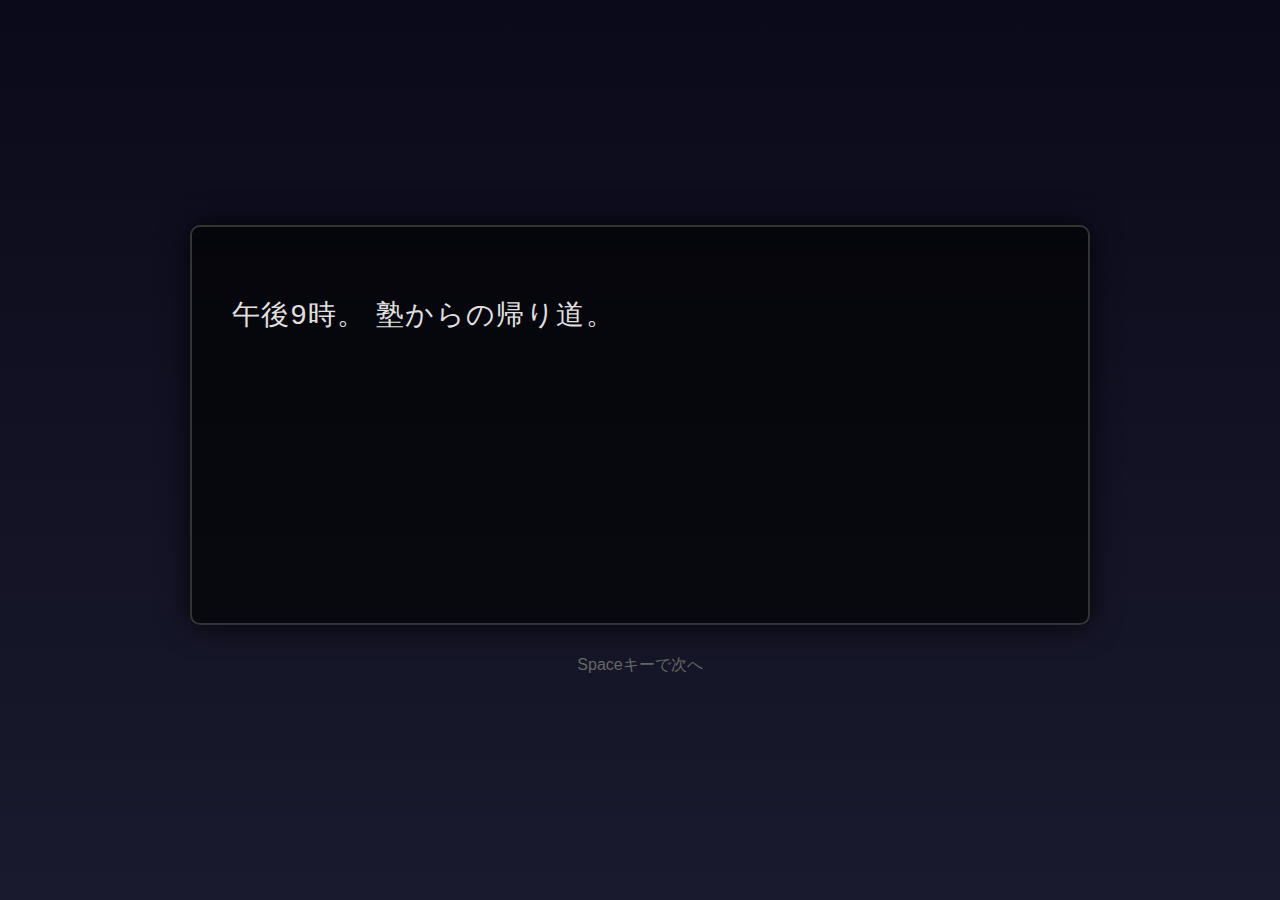
<file: index.html>
<!DOCTYPE html>
<html lang="ja">
<head>
    <meta charset="UTF-8">
    <meta name="viewport" content="width=device-width, initial-scale=1.0">
    <title>夜道 - インタラクティブストーリー</title>
    <link rel="stylesheet" href="style.css">
</head>
<body>
    <div class="container">
        <div id="story-container">
            <div id="text-display"></div>
        </div>

        <div id="choices-container" class="hidden">
            <!-- 選択肢がここに表示される -->
        </div>

        <div id="controls">
            <div id="space-hint" class="hint">Spaceキーで次へ</div>
        </div>
    </div>

    <script src="script.js"></script>
</body>
</html>
</file>
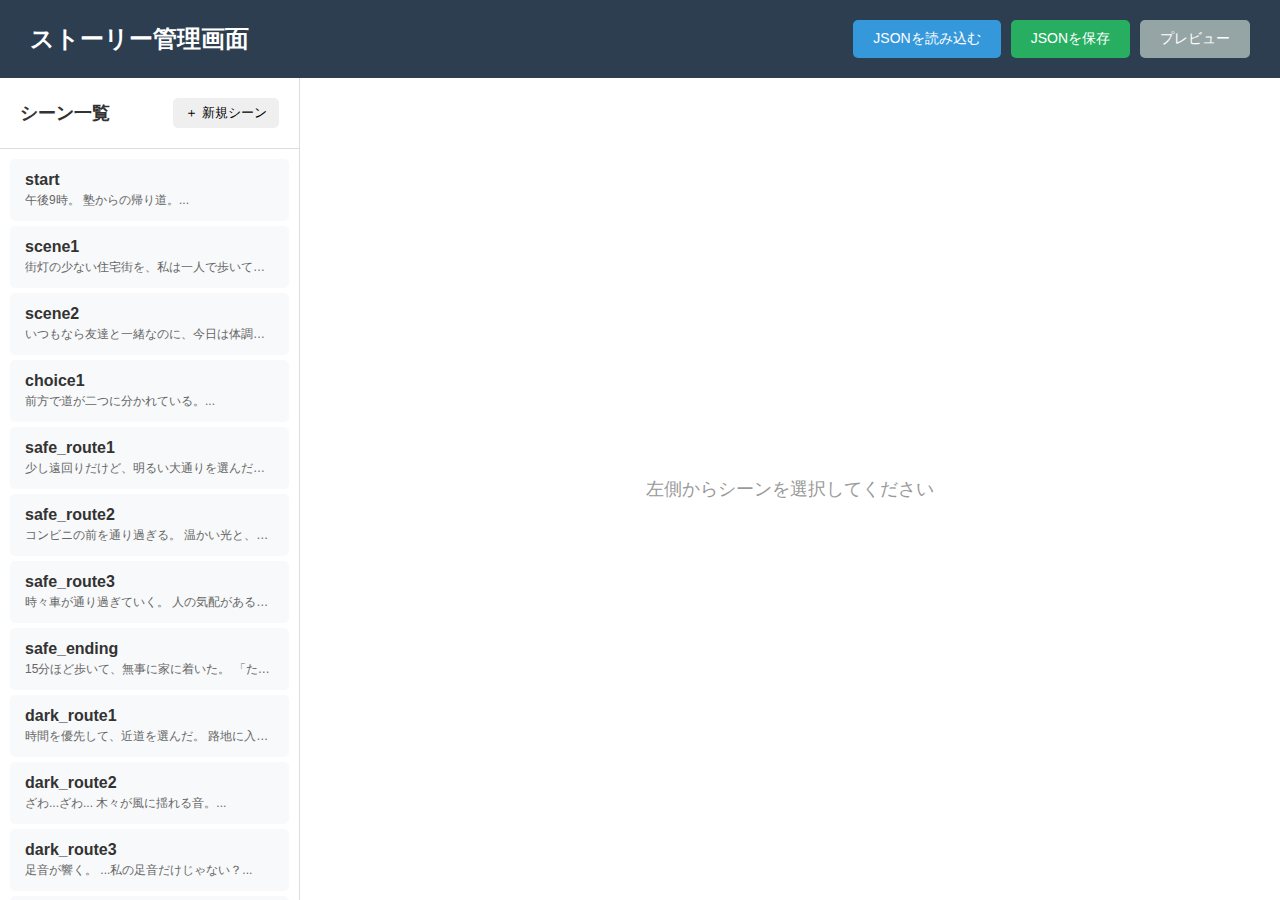
<file: admin.html>
<!DOCTYPE html>
<html lang="ja">
<head>
    <meta charset="UTF-8">
    <meta name="viewport" content="width=device-width, initial-scale=1.0">
    <title>ストーリー管理画面</title>
    <link rel="stylesheet" href="admin.css">
</head>
<body>
    <div class="admin-container">
        <header class="admin-header">
            <h1>ストーリー管理画面</h1>
            <div class="header-actions">
                <button id="load-json-btn" class="btn btn-primary">JSONを読み込む</button>
                <button id="save-json-btn" class="btn btn-success">JSONを保存</button>
                <a href="index.html" class="btn btn-secondary">プレビュー</a>
            </div>
        </header>

        <div class="admin-content">
            <!-- 左側：シーン一覧 -->
            <aside class="scenes-list">
                <div class="list-header">
                    <h2>シーン一覧</h2>
                    <button id="add-scene-btn" class="btn btn-small">＋ 新規シーン</button>
                </div>
                <div id="scenes-container" class="scenes-container">
                    <!-- シーン一覧がここに表示される -->
                </div>
            </aside>

            <!-- 右側：シーン編集 -->
            <main class="scene-editor">
                <div id="editor-placeholder" class="editor-placeholder">
                    左側からシーンを選択してください
                </div>

                <div id="editor-content" class="editor-content hidden">
                    <div class="editor-header">
                        <h2>シーン編集</h2>
                        <button id="delete-scene-btn" class="btn btn-danger">削除</button>
                    </div>

                    <!-- シーンID -->
                    <div class="form-group">
                        <label for="scene-id">シーンID</label>
                        <input type="text" id="scene-id" class="form-control" placeholder="scene_id">
                        <small>一意のIDを入力してください</small>
                    </div>

                    <!-- テキスト -->
                    <div class="form-group">
                        <label for="scene-text">テキスト</label>
                        <textarea id="scene-text" class="form-control" rows="8" placeholder="表示するテキストを入力..."></textarea>
                        <small>改行は自動的に \n に変換されます</small>
                    </div>

                    <!-- 次のシーン or 選択肢 -->
                    <div class="form-group">
                        <label>遷移タイプ</label>
                        <div class="radio-group">
                            <label>
                                <input type="radio" name="transition-type" value="next" checked>
                                次のシーン
                            </label>
                            <label>
                                <input type="radio" name="transition-type" value="choices">
                                選択肢
                            </label>
                        </div>
                    </div>

                    <!-- 次のシーン -->
                    <div id="next-section" class="form-group">
                        <label for="scene-next">次のシーンID</label>
                        <input type="text" id="scene-next" class="form-control" placeholder="next_scene_id">
                    </div>

                    <!-- 選択肢 -->
                    <div id="choices-section" class="form-group hidden">
                        <label>選択肢</label>
                        <div id="choices-list">
                            <!-- 選択肢がここに表示される -->
                        </div>
                        <button id="add-choice-btn" class="btn btn-small">＋ 選択肢を追加</button>
                    </div>

                    <!-- エフェクト -->
                    <div class="form-group">
                        <label>文字エフェクト</label>
                        <div id="effects-list">
                            <!-- エフェクトがここに表示される -->
                        </div>
                        <button id="add-effect-btn" class="btn btn-small">＋ エフェクトを追加</button>
                    </div>

                    <div class="editor-footer">
                        <button id="save-scene-btn" class="btn btn-primary">シーンを保存</button>
                    </div>
                </div>
            </main>
        </div>
    </div>

    <input type="file" id="file-input" accept=".json" style="display: none;">

    <script src="admin.js"></script>
</body>
</html>
</file>
<file: style.css>
* {
    margin: 0;
    padding: 0;
    box-sizing: border-box;
}

body {
    font-family: 'Hiragino Kaku Gothic ProN', 'Hiragino Sans', 'Yu Gothic', 'Meiryo', sans-serif;
    background: linear-gradient(to bottom, #0a0a1a 0%, #1a1a2e 100%);
    color: #e0e0e0;
    min-height: 100vh;
    display: flex;
    justify-content: center;
    align-items: center;
    overflow: hidden;
}

.container {
    width: 90%;
    max-width: 900px;
    height: 80vh;
    display: flex;
    flex-direction: column;
    justify-content: center;
}

#story-container {
    background: rgba(0, 0, 0, 0.6);
    border: 2px solid #333;
    border-radius: 10px;
    padding: 60px 40px;
    min-height: 400px;
    display: flex;
    align-items: flex-start;
    justify-content: flex-start;
    box-shadow: 0 0 30px rgba(0, 0, 0, 0.8);
}

#text-display {
    font-size: 28px;
    line-height: 2;
    text-align: left;
    letter-spacing: 0.05em;
    min-height: 200px;
}

/* 文字エフェクト */
.text-large {
    font-size: 48px;
    font-weight: bold;
    color: #ff4444;
    display: inline-block;
    animation: pulse 0.3s ease;
}

.text-small {
    font-size: 16px;
    color: #999;
    opacity: 0.7;
}

.text-shake {
    display: inline-block;
    animation: shake 0.5s infinite;
}

.text-emphasis {
    font-weight: bold;
    color: #ffaa44;
}

@keyframes shake {
    0%, 100% { transform: translate(0, 0) rotate(0deg); }
    10% { transform: translate(-2px, -1px) rotate(-1deg); }
    20% { transform: translate(2px, 1px) rotate(1deg); }
    30% { transform: translate(-1px, 2px) rotate(0deg); }
    40% { transform: translate(1px, -1px) rotate(1deg); }
    50% { transform: translate(-1px, 1px) rotate(-1deg); }
    60% { transform: translate(2px, 1px) rotate(0deg); }
    70% { transform: translate(-2px, -1px) rotate(-1deg); }
    80% { transform: translate(1px, 2px) rotate(1deg); }
    90% { transform: translate(-1px, -2px) rotate(0deg); }
}

@keyframes pulse {
    0% { transform: scale(0.8); opacity: 0; }
    50% { transform: scale(1.1); }
    100% { transform: scale(1); opacity: 1; }
}

/* 選択肢 */
#choices-container {
    margin-top: 40px;
    display: flex;
    flex-direction: column;
    gap: 20px;
}

.choice-button {
    background: rgba(50, 50, 80, 0.8);
    border: 2px solid #555;
    border-radius: 8px;
    padding: 20px 30px;
    font-size: 22px;
    color: #e0e0e0;
    cursor: pointer;
    transition: all 0.3s ease;
    text-align: left;
}

.choice-button:hover {
    background: rgba(70, 70, 100, 0.9);
    border-color: #888;
    transform: translateX(10px);
    box-shadow: 0 0 20px rgba(100, 100, 150, 0.5);
}

.choice-button:active {
    transform: translateX(10px) scale(0.98);
}

/* コントロール */
#controls {
    margin-top: 30px;
    text-align: center;
}

.hint {
    color: #666;
    font-size: 16px;
    animation: fadeInOut 2s infinite;
}

@keyframes fadeInOut {
    0%, 100% { opacity: 0.3; }
    50% { opacity: 0.8; }
}

/* ユーティリティ */
.hidden {
    display: none !important;
}

/* レスポンシブ */
@media (max-width: 768px) {
    #text-display {
        font-size: 22px;
        line-height: 1.8;
    }

    #story-container {
        padding: 40px 25px;
    }

    .choice-button {
        font-size: 18px;
        padding: 15px 20px;
    }

    .text-large {
        font-size: 36px;
    }
}
</file>
<file: admin.css>
* {
    margin: 0;
    padding: 0;
    box-sizing: border-box;
}

body {
    font-family: -apple-system, BlinkMacSystemFont, 'Segoe UI', 'Hiragino Sans', 'Yu Gothic', sans-serif;
    background: #f5f5f5;
    color: #333;
}

.admin-container {
    display: flex;
    flex-direction: column;
    height: 100vh;
}

/* ヘッダー */
.admin-header {
    background: #2c3e50;
    color: white;
    padding: 20px 30px;
    display: flex;
    justify-content: space-between;
    align-items: center;
    box-shadow: 0 2px 4px rgba(0,0,0,0.1);
}

.admin-header h1 {
    font-size: 24px;
    font-weight: 600;
}

.header-actions {
    display: flex;
    gap: 10px;
}

/* メインコンテンツ */
.admin-content {
    display: flex;
    flex: 1;
    overflow: hidden;
}

/* 左側：シーン一覧 */
.scenes-list {
    width: 300px;
    background: white;
    border-right: 1px solid #ddd;
    display: flex;
    flex-direction: column;
}

.list-header {
    padding: 20px;
    border-bottom: 1px solid #ddd;
    display: flex;
    justify-content: space-between;
    align-items: center;
}

.list-header h2 {
    font-size: 18px;
    font-weight: 600;
}

.scenes-container {
    flex: 1;
    overflow-y: auto;
    padding: 10px;
}

.scene-item {
    padding: 12px 15px;
    margin-bottom: 5px;
    background: #f8f9fa;
    border-radius: 5px;
    cursor: pointer;
    transition: all 0.2s;
}

.scene-item:hover {
    background: #e9ecef;
}

.scene-item.active {
    background: #3498db;
    color: white;
}

.scene-item-id {
    font-weight: 600;
    margin-bottom: 3px;
}

.scene-item-preview {
    font-size: 12px;
    color: #666;
    overflow: hidden;
    text-overflow: ellipsis;
    white-space: nowrap;
}

.scene-item.active .scene-item-preview {
    color: rgba(255,255,255,0.8);
}

/* 右側：シーン編集 */
.scene-editor {
    flex: 1;
    overflow-y: auto;
    background: white;
}

.editor-placeholder {
    display: flex;
    align-items: center;
    justify-content: center;
    height: 100%;
    color: #999;
    font-size: 18px;
}

.editor-content {
    padding: 30px;
    max-width: 900px;
}

.editor-header {
    display: flex;
    justify-content: space-between;
    align-items: center;
    margin-bottom: 30px;
    padding-bottom: 15px;
    border-bottom: 2px solid #eee;
}

.editor-header h2 {
    font-size: 22px;
    font-weight: 600;
}

/* フォーム */
.form-group {
    margin-bottom: 25px;
}

.form-group label {
    display: block;
    font-weight: 600;
    margin-bottom: 8px;
    color: #2c3e50;
}

.form-group small {
    display: block;
    margin-top: 5px;
    color: #666;
    font-size: 12px;
}

.form-control {
    width: 100%;
    padding: 10px 12px;
    border: 1px solid #ddd;
    border-radius: 5px;
    font-size: 14px;
    font-family: inherit;
    transition: border-color 0.2s;
}

.form-control:focus {
    outline: none;
    border-color: #3498db;
}

textarea.form-control {
    resize: vertical;
    font-family: 'Consolas', 'Monaco', monospace;
}

.radio-group {
    display: flex;
    gap: 20px;
}

.radio-group label {
    display: flex;
    align-items: center;
    gap: 5px;
    font-weight: normal;
    cursor: pointer;
}

/* 選択肢 */
.choice-item {
    display: flex;
    gap: 10px;
    margin-bottom: 10px;
    padding: 10px;
    background: #f8f9fa;
    border-radius: 5px;
}

.choice-item input {
    flex: 1;
}

.choice-item .btn-danger {
    padding: 5px 10px;
    font-size: 12px;
}

/* エフェクト */
.effect-item {
    display: grid;
    grid-template-columns: 100px 100px 150px 1fr auto;
    gap: 10px;
    margin-bottom: 10px;
    padding: 10px;
    background: #f8f9fa;
    border-radius: 5px;
    align-items: center;
}

.effect-item label {
    font-size: 12px;
    font-weight: normal;
    color: #666;
    margin-bottom: 3px;
}

.effect-item input,
.effect-item select {
    padding: 6px 8px;
    border: 1px solid #ddd;
    border-radius: 3px;
    font-size: 13px;
}

.effect-preview {
    font-size: 12px;
    color: #666;
}

/* ボタン */
.btn {
    padding: 10px 20px;
    border: none;
    border-radius: 5px;
    cursor: pointer;
    font-size: 14px;
    font-weight: 500;
    transition: all 0.2s;
    text-decoration: none;
    display: inline-block;
}

.btn:hover {
    transform: translateY(-1px);
    box-shadow: 0 2px 8px rgba(0,0,0,0.15);
}

.btn-primary {
    background: #3498db;
    color: white;
}

.btn-primary:hover {
    background: #2980b9;
}

.btn-success {
    background: #27ae60;
    color: white;
}

.btn-success:hover {
    background: #229954;
}

.btn-danger {
    background: #e74c3c;
    color: white;
}

.btn-danger:hover {
    background: #c0392b;
}

.btn-secondary {
    background: #95a5a6;
    color: white;
}

.btn-secondary:hover {
    background: #7f8c8d;
}

.btn-small {
    padding: 6px 12px;
    font-size: 13px;
}

.editor-footer {
    margin-top: 30px;
    padding-top: 20px;
    border-top: 1px solid #eee;
}

/* ユーティリティ */
.hidden {
    display: none !important;
}

/* スクロールバー */
::-webkit-scrollbar {
    width: 8px;
}

::-webkit-scrollbar-track {
    background: #f1f1f1;
}

::-webkit-scrollbar-thumb {
    background: #888;
    border-radius: 4px;
}

::-webkit-scrollbar-thumb:hover {
    background: #555;
}
</file>
